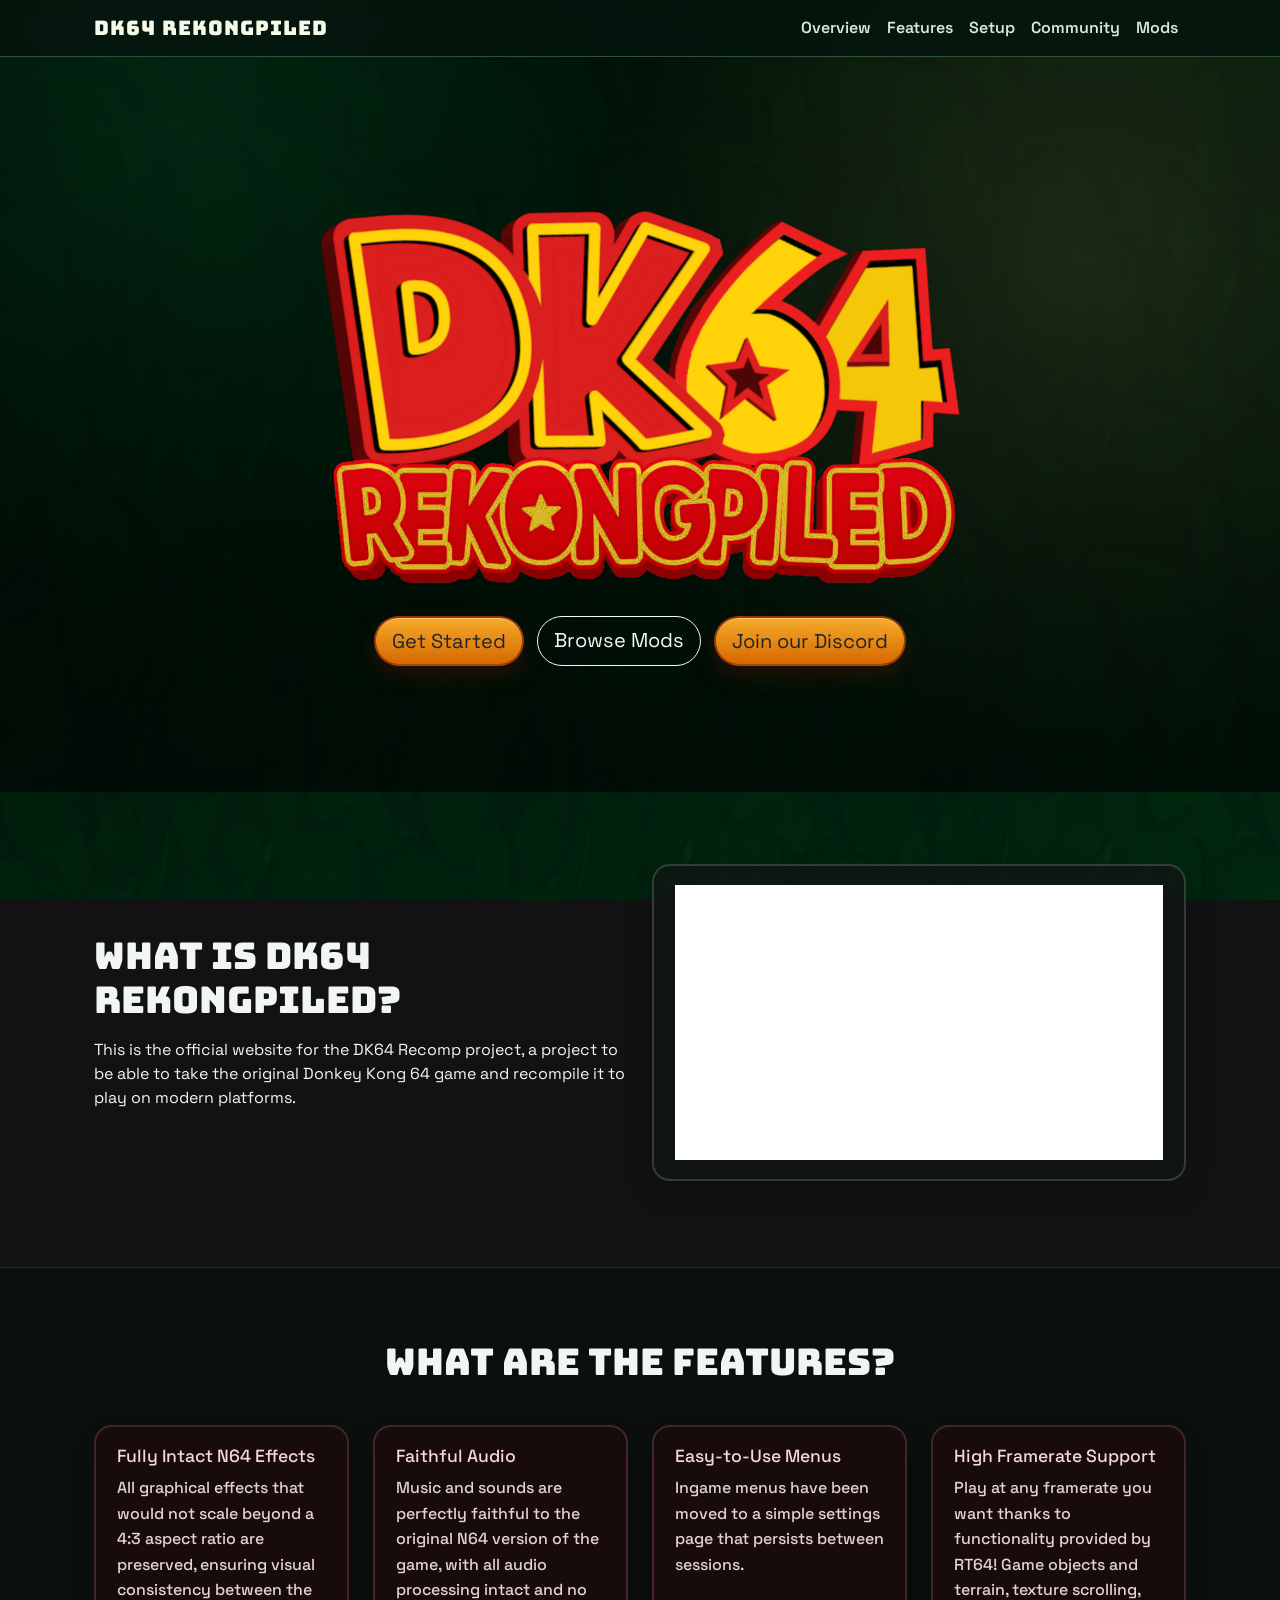
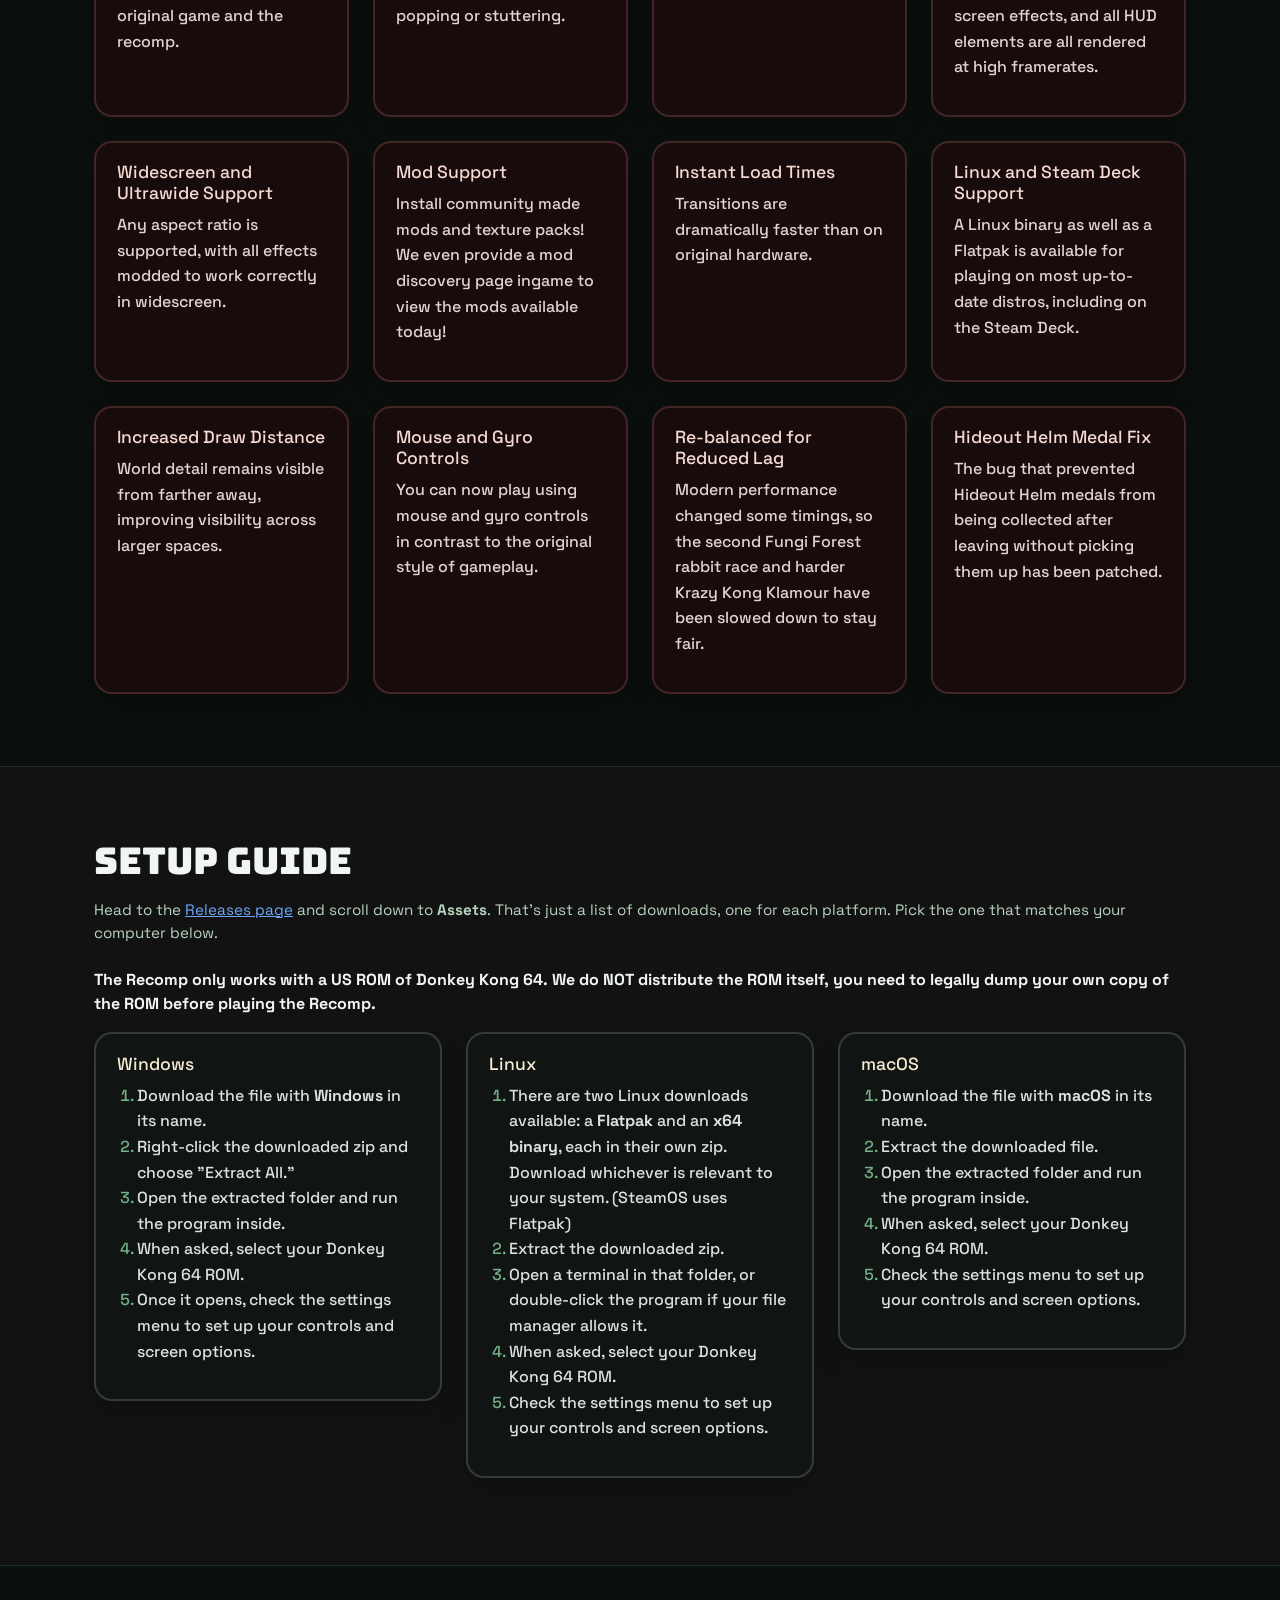
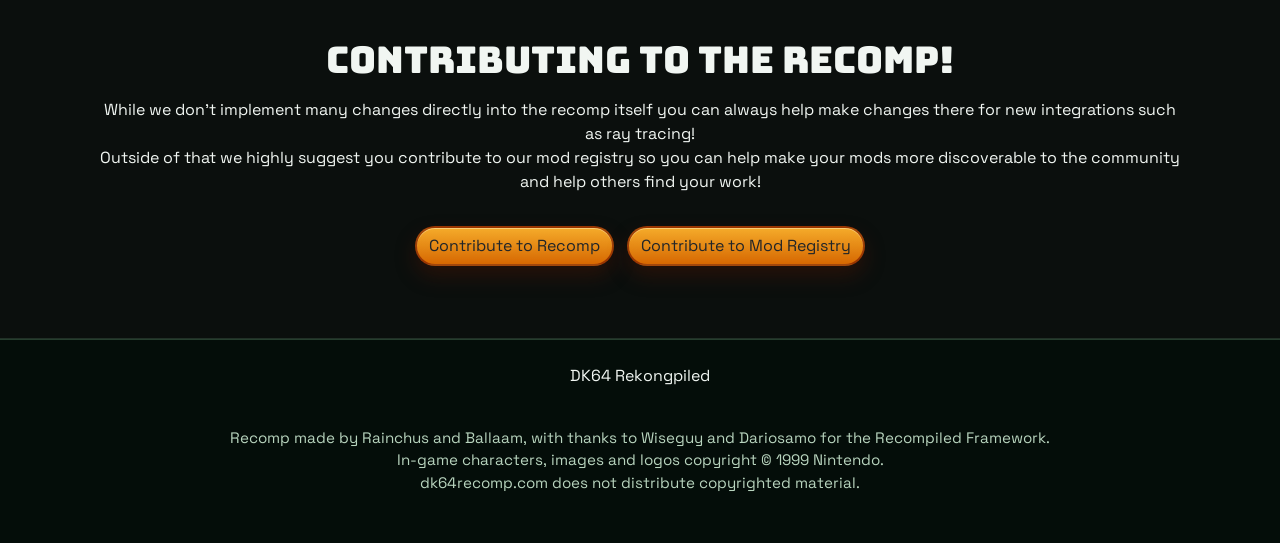
<file: index.html>
<!doctype html>
<html lang="en" data-bs-theme="dark">
  <head>
    <meta charset="utf-8" />
    <meta name="viewport" content="width=device-width, initial-scale=1" />
    <meta name="description" content="DK64 Rekongpiled." />
    <title>DK64 Rekongpiled | Project Home</title>
    <link rel="preconnect" href="https://fonts.googleapis.com" />
    <link rel="preconnect" href="https://fonts.gstatic.com" crossorigin />
    <link
      href="https://fonts.googleapis.com/css2?family=Bungee&family=Space+Grotesk:wght@400;500;700&display=swap"
      rel="stylesheet"
    />
    <link rel="icon" type="image/png" href="img/Logo.png" />
    <link href="styles/styles.css" rel="stylesheet" />
    <link href="styles/landing.css" rel="stylesheet" />
  </head>
  <body id="top">
    <nav
      class="navbar navbar-expand-lg fixed-top site-navbar"
      aria-label="Main navigation"
    >
      <div class="container px-4">
        <a class="navbar-brand" href="#top">DK64 Rekongpiled</a>
        <button
          class="navbar-toggler"
          type="button"
          data-bs-toggle="collapse"
          data-bs-target="#navbarResponsive"
          aria-controls="navbarResponsive"
          aria-expanded="false"
          aria-label="Toggle navigation"
        >
          <span class="navbar-toggler-icon"></span>
        </button>
        <div class="collapse navbar-collapse" id="navbarResponsive">
          <ul class="navbar-nav ms-auto">
            <li class="nav-item">
              <a class="nav-link" href="#overview">Overview</a>
            </li>
            <li class="nav-item">
              <a class="nav-link" href="#features">Features</a>
            </li>
            <li class="nav-item">
              <a class="nav-link" href="#setup">Setup</a>
            </li>
            <li class="nav-item">
              <a class="nav-link" href="#community">Community</a>
            </li>
            <li class="nav-item">
              <a class="nav-link" href="mods.html">Mods</a>
            </li>
          </ul>
        </div>
      </div>
    </nav>

    <header class="hero text-white text-center">
      <div class="hero-overlay"></div>
      <div class="container px-4 hero-content">
        <img class="hero-logo" src="img/Logo.png" alt="DK64 Rekongpiled logo" />
        <div class="hero-actions">
          <a class="btn btn-success btn-lg rounded-pill text-dark" href="#setup"
            >Get Started</a
          >
          <a class="btn btn-outline-light btn-lg rounded-pill" href="mods.html"
            >Browse Mods</a
          >
          <a
            class="btn btn-success btn-lg rounded-pill text-dark"
            href="https://discord.gg/yrMw2CfuEZ"
            target="_blank"
            rel="noopener noreferrer"
            >Join our Discord</a
          >
        </div>
      </div>
    </header>

    <main>
      <section id="overview" class="section-block">
        <div class="container px-4">
          <div class="row g-4 align-items-center">
            <div class="col-lg-6">
              <h2>What is DK64 Rekongpiled?</h2>
              <p>
                This is the official website for the DK64 Recomp project, a
                project to be able to take the original Donkey Kong 64 game and
                recompile it to play on modern platforms.
              </p>
            </div>
            <div class="col-lg-6">
              <div class="panel-card">
                <div class="ratio ratio-16x9">
                  <iframe
                    src="https://www.youtube.com/embed/RYIZZZ33vAI"
                    title="Quickstart Guide"
                    allow="
                      accelerometer;
                      autoplay;
                      clipboard-write;
                      encrypted-media;
                      gyroscope;
                      picture-in-picture;
                      web-share;
                    "
                    allowfullscreen
                  ></iframe>
                </div>
              </div>
            </div>
          </div>
        </div>
      </section>

      <section id="features" class="section-block alt">
        <div class="container px-4">
          <h2 class="text-center">What are the features?</h2>
          <div class="row g-4 mt-1">
            <div class="col-md-6 col-lg-3">
              <article class="feature-card">
                <h3>Fully Intact N64 Effects</h3>
                <p>
                  All graphical effects that would not scale beyond a 4:3 aspect
                  ratio are preserved, ensuring visual consistency between the
                  original game and the recomp.
                </p>
              </article>
            </div>
            <div class="col-md-6 col-lg-3">
              <article class="feature-card">
                <h3>Faithful Audio</h3>
                <p>
                  Music and sounds are perfectly faithful to the original N64
                  version of the game, with all audio processing intact and no
                  popping or stuttering.
                </p>
              </article>
            </div>
            <div class="col-md-6 col-lg-3">
              <article class="feature-card">
                <h3>Easy-to-Use Menus</h3>
                <p>
                  Ingame menus have been moved to a simple settings page that
                  persists between sessions.
                </p>
              </article>
            </div>
            <div class="col-md-6 col-lg-3">
              <article class="feature-card">
                <h3>High Framerate Support</h3>
                <p>
                  Play at any framerate you want thanks to functionality
                  provided by RT64! Game objects and terrain, texture scrolling,
                  screen effects, and all HUD elements are all rendered at high
                  framerates.
                </p>
              </article>
            </div>
            <div class="col-md-6 col-lg-3">
              <article class="feature-card">
                <h3>Widescreen and Ultrawide Support</h3>
                <p>
                  Any aspect ratio is supported, with all effects modded to work
                  correctly in widescreen.
                </p>
              </article>
            </div>
            <div class="col-md-6 col-lg-3">
              <article class="feature-card">
                <h3>Mod Support</h3>
                <p>
                  Install community made mods and texture packs! We even provide
                  a mod discovery page ingame to view the mods available today!
                </p>
              </article>
            </div>
            <div class="col-md-6 col-lg-3">
              <article class="feature-card">
                <h3>Instant Load Times</h3>
                <p>
                  Transitions are dramatically faster than on original hardware.
                </p>
              </article>
            </div>
            <div class="col-md-6 col-lg-3">
              <article class="feature-card">
                <h3>Linux and Steam Deck Support</h3>
                <p>
                  A Linux binary as well as a Flatpak is available for playing
                  on most up-to-date distros, including on the Steam Deck.
                </p>
              </article>
            </div>
            <div class="col-md-6 col-lg-3">
              <article class="feature-card">
                <h3>Increased Draw Distance</h3>
                <p>
                  World detail remains visible from farther away, improving
                  visibility across larger spaces.
                </p>
              </article>
            </div>
            <div class="col-md-6 col-lg-3">
              <article class="feature-card">
                <h3>Mouse and Gyro Controls</h3>
                <p>
                  You can now play using mouse and gyro controls in contrast to
                  the original style of gameplay.
                </p>
              </article>
            </div>
            <div class="col-md-6 col-lg-3">
              <article class="feature-card">
                <h3>Re-balanced for Reduced Lag</h3>
                <p>
                  Modern performance changed some timings, so the second Fungi
                  Forest rabbit race and harder Krazy Kong Klamour have been
                  slowed down to stay fair.
                </p>
              </article>
            </div>
            <div class="col-md-6 col-lg-3">
              <article class="feature-card">
                <h3>Hideout Helm Medal Fix</h3>
                <p>
                  The bug that prevented Hideout Helm medals from being
                  collected after leaving without picking them up has been
                  patched.
                </p>
              </article>
            </div>
          </div>
        </div>
      </section>

      <section id="setup" class="section-block">
        <div class="container px-4">
          <h2>Setup Guide</h2>
          <p class="small-note mb-4">
            Head to the
            <a
              href="https://github.com/Rainchus/Donkey-Kong-64-Recompiled/releases"
              target="_blank"
              rel="noopener noreferrer"
              >Releases page</a
            >
            and scroll down to <strong>Assets</strong>. That's just a list of
            downloads, one for each platform. Pick the one that matches your
            computer below.
          </p>
          <p>
            <strong
              >The Recomp only works with a US ROM of Donkey Kong 64. We do
              NOT distribute the ROM itself, you need to legally dump your own
              copy of the ROM before playing the Recomp.</strong
            >
          </p>
          <div class="row g-4 align-items-start">
            <div class="col-lg-4">
              <div class="panel-card">
                <h3>Windows</h3>
                <ol>
                  <li>
                    Download the file with <strong>Windows</strong> in its name.
                  </li>
                  <li>
                    Right-click the downloaded zip and choose "Extract All."
                  </li>
                  <li>Open the extracted folder and run the program inside.</li>
                  <li>When asked, select your Donkey Kong 64 ROM.</li>
                  <li>
                    Once it opens, check the settings menu to set up your
                    controls and screen options.
                  </li>
                </ol>
              </div>
            </div>
            <div class="col-lg-4">
              <div class="panel-card">
                <h3>Linux</h3>
                <ol>
                  <li>
                    There are two Linux downloads available: a
                    <strong>Flatpak</strong> and an <strong>x64 binary</strong>,
                    each in their own zip. Download whichever is relevant to
                    your system. (SteamOS uses Flatpak)
                  </li>
                  <li>Extract the downloaded zip.</li>
                  <li>
                    Open a terminal in that folder, or double-click the program
                    if your file manager allows it.
                  </li>
                  <li>When asked, select your Donkey Kong 64 ROM.</li>
                  <li>
                    Check the settings menu to set up your controls and screen
                    options.
                  </li>
                </ol>
              </div>
            </div>
            <div class="col-lg-4">
              <div class="panel-card">
                <h3>macOS</h3>
                <ol>
                  <li>
                    Download the file with <strong>macOS</strong> in its name.
                  </li>
                  <li>Extract the downloaded file.</li>
                  <li>Open the extracted folder and run the program inside.</li>
                  <li>When asked, select your Donkey Kong 64 ROM.</li>
                  <li>
                    Check the settings menu to set up your controls and screen
                    options.
                  </li>
                </ol>
              </div>
            </div>
          </div>
        </div>
      </section>

      <section id="community" class="section-block alt">
        <div class="container px-4 text-center">
          <h2>Contributing to the recomp!</h2>
          <p>
            While we don't implement many changes directly into the recomp
            itself you can always help make changes there for new integrations
            such as ray tracing!
            <br />
            Outside of that we highly suggest you contribute to our mod registry
            so you can help make your mods more discoverable to the community
            and help others find your work!
          </p>
          <div class="hero-actions center-actions">
            <a
              class="btn btn-success rounded-pill text-dark"
              href="https://github.com/Rainchus/Donkey-Kong-64-Recompiled"
              target="_blank"
              rel="noopener noreferrer"
            >
              Contribute to Recomp
            </a>
            <a
              class="btn btn-success rounded-pill text-dark"
              href="https://github.com/Killklli/DK64RecompWebsite/blob/main/config.json"
              target="_blank"
              rel="noopener noreferrer"
            >
              Contribute to Mod Registry
            </a>
          </div>
        </div>
      </section>
    </main>

    <footer class="site-footer">
      <div class="container px-4">
        <p>DK64 Rekongpiled</p>
        <p class="small-note">
          <br />
          Recomp made by Rainchus and Ballaam, with thanks to Wiseguy and
          Dariosamo for the Recompiled Framework.
          <br />
          In-game characters, images and logos copyright © 1999 Nintendo.
          <br />
          dk64recomp.com does not distribute copyrighted material.
          <br />
        </p>
      </div>
    </footer>

    <script src="https://cdn.jsdelivr.net/npm/bootstrap@5.3.3/dist/js/bootstrap.bundle.min.js"></script>
  </body>
</html>
</file>
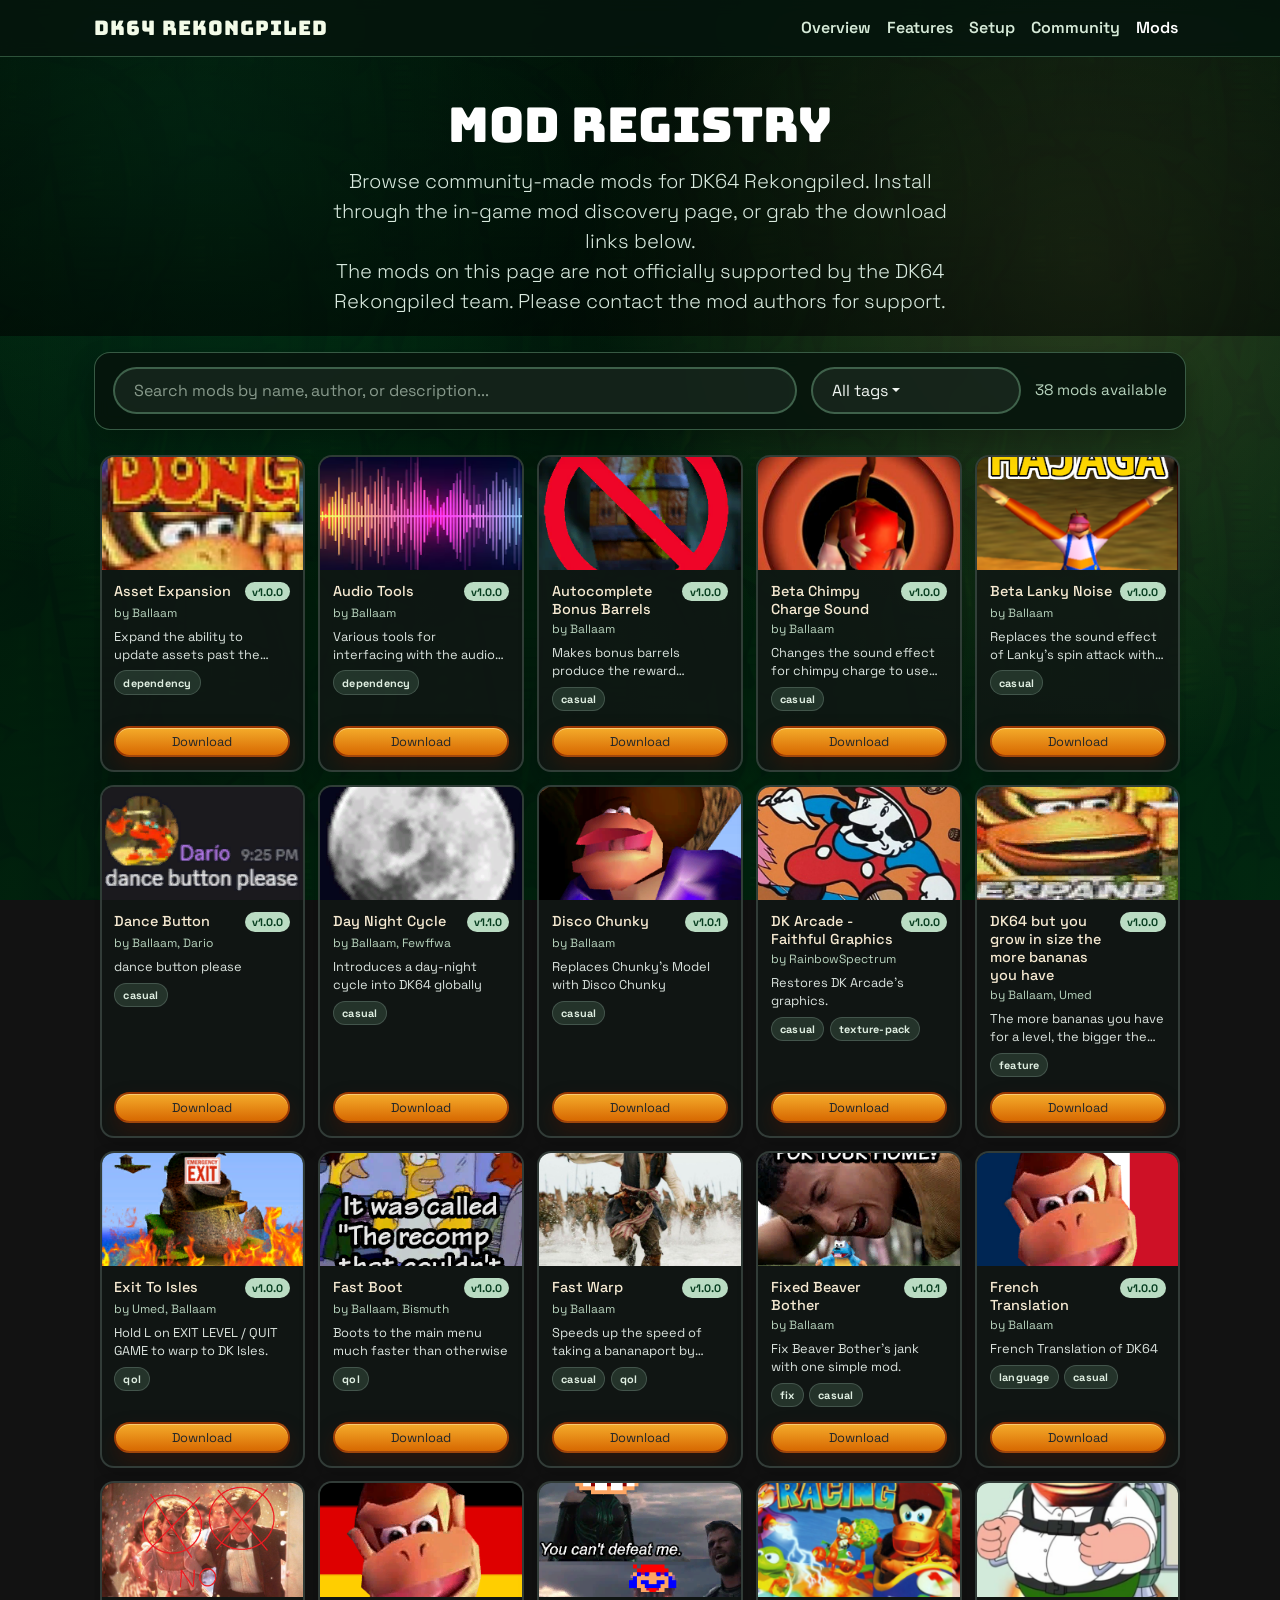
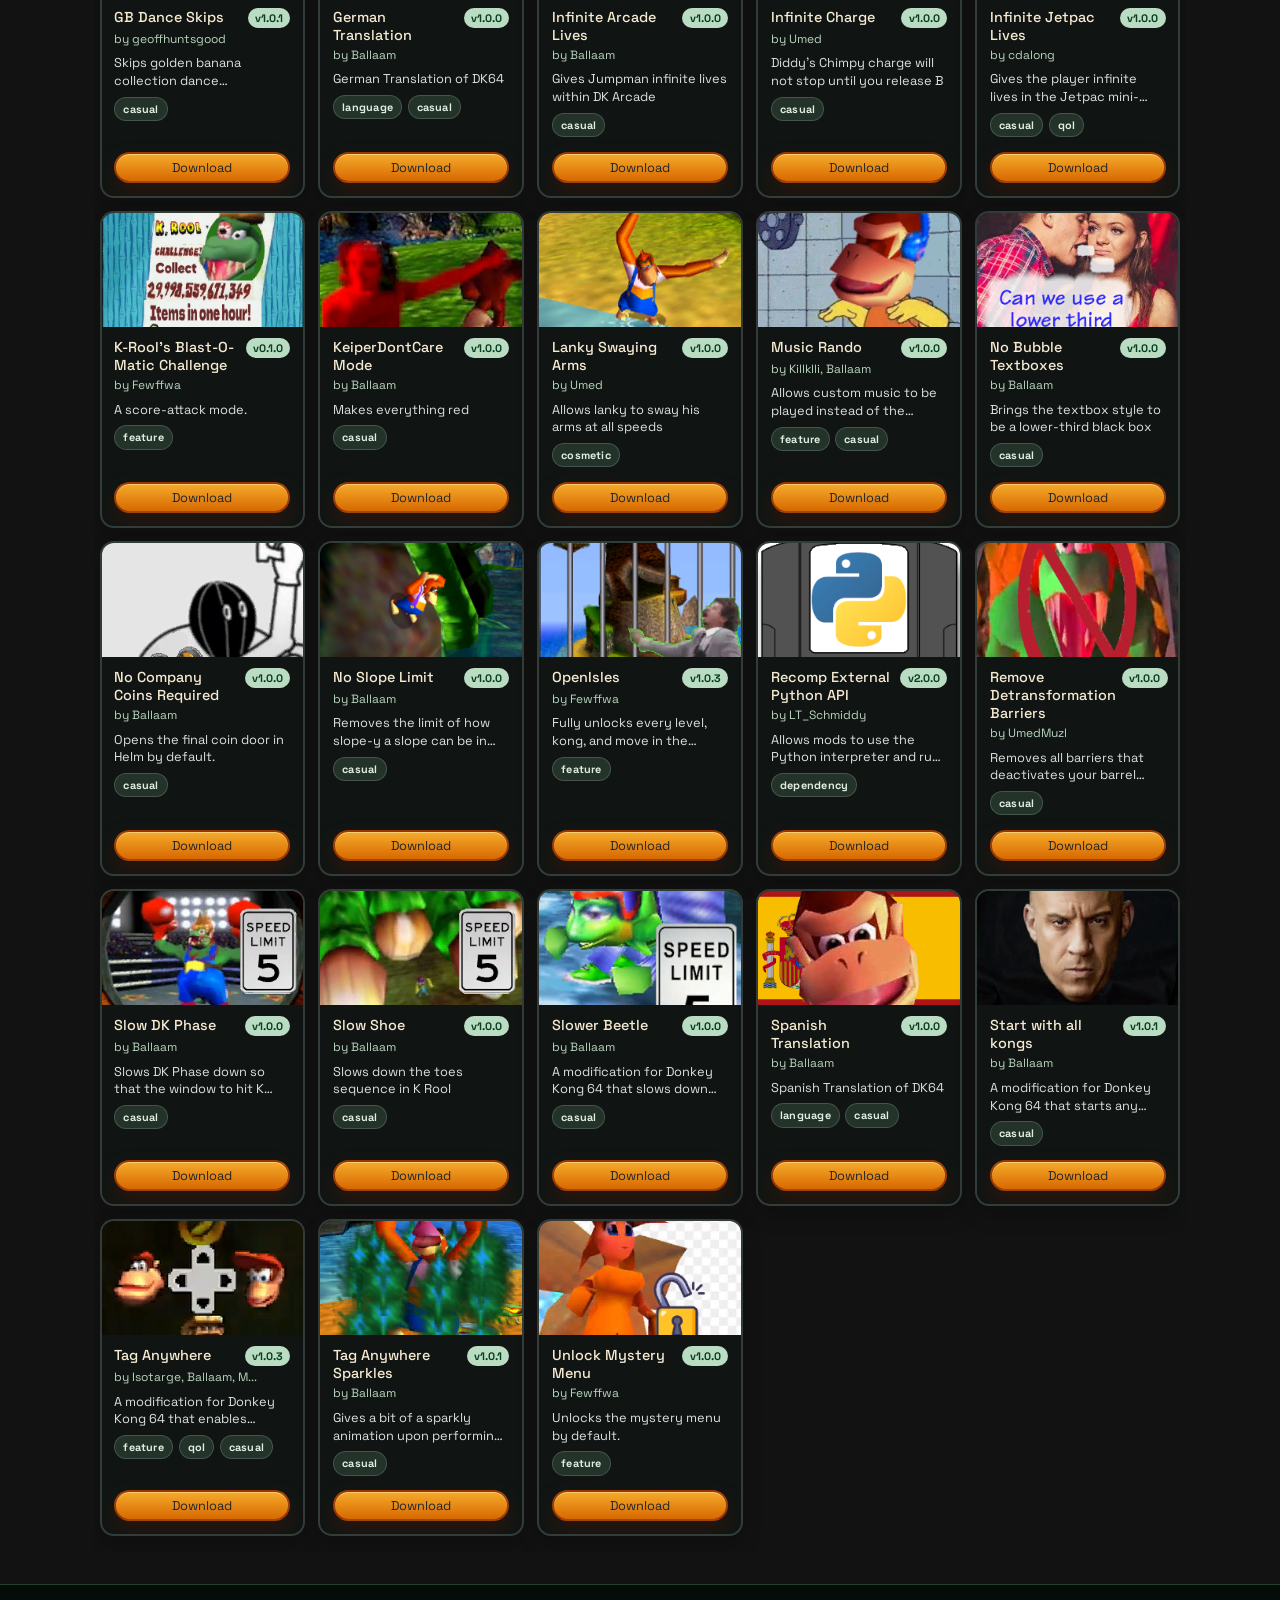
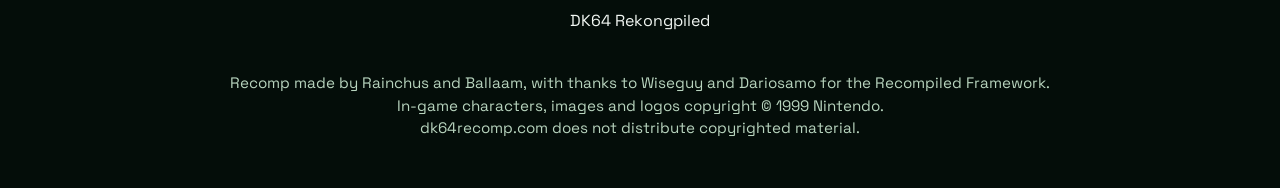
<file: mods.html>
<!doctype html>
<html lang="en" data-bs-theme="dark">
  <head>
    <meta charset="utf-8" />
    <meta name="viewport" content="width=device-width, initial-scale=1" />
    <meta
      name="description"
      content="Browse community mods for DK64 Rekongpiled."
    />
    <title>Mods | DK64 Rekongpiled</title>
    <link rel="preconnect" href="https://fonts.googleapis.com" />
    <link rel="preconnect" href="https://fonts.gstatic.com" crossorigin />
    <link
      href="https://fonts.googleapis.com/css2?family=Bungee&family=Space+Grotesk:wght@400;500;700&display=swap"
      rel="stylesheet"
    />
    <link rel="icon" type="image/png" href="img/Logo.png" />
    <link href="styles/styles.css" rel="stylesheet" />
    <link href="styles/landing.css" rel="stylesheet" />
    <link href="styles/mods.css" rel="stylesheet" />
  </head>
  <body id="top">
    <nav
      class="navbar navbar-expand-lg fixed-top site-navbar"
      aria-label="Main navigation"
    >
      <div class="container px-4">
        <a class="navbar-brand" href="index.html">DK64 Rekongpiled</a>
        <button
          class="navbar-toggler"
          type="button"
          data-bs-toggle="collapse"
          data-bs-target="#navbarResponsive"
          aria-controls="navbarResponsive"
          aria-expanded="false"
          aria-label="Toggle navigation"
        >
          <span class="navbar-toggler-icon"></span>
        </button>
        <div class="collapse navbar-collapse" id="navbarResponsive">
          <ul class="navbar-nav ms-auto">
            <li class="nav-item">
              <a class="nav-link" href="index.html#overview">Overview</a>
            </li>
            <li class="nav-item">
              <a class="nav-link" href="index.html#features">Features</a>
            </li>
            <li class="nav-item">
              <a class="nav-link" href="index.html#setup">Setup</a>
            </li>
            <li class="nav-item">
              <a class="nav-link" href="index.html#community">Community</a>
            </li>
            <li class="nav-item">
              <a class="nav-link active" aria-current="page" href="mods.html"
                >Mods</a
              >
            </li>
          </ul>
        </div>
      </div>
    </nav>

    <header class="page-hero text-white text-center">
      <div class="hero-overlay"></div>
      <div class="container px-4">
        <h1>Mod Registry</h1>
        <p class="lead">
          Browse community-made mods for DK64 Rekongpiled. Install through the
          in-game mod discovery page, or grab the download links below.

          <br />
          The mods on this page are not officially supported by the DK64
          Rekongpiled team. Please contact the mod authors for support.
        </p>
      </div>
    </header>

    <main>
      <section id="mods" class="section-block">
        <div class="container px-4">
          <div class="mods-toolbar">
            <div class="search-wrap">
              <label class="visually-hidden" for="modSearch">Search mods</label>
              <input
                type="search"
                id="modSearch"
                class="mod-search"
                placeholder="Search mods by name, author, or description..."
                autocomplete="off"
              />
            </div>
            <div class="mod-tag-filter dropdown">
              <button
                type="button"
                id="modTagToggle"
                class="mod-search mod-tag-select dropdown-toggle"
                data-bs-toggle="dropdown"
                aria-expanded="false"
              >
                All tags
              </button>
              <div
                id="modTagMenu"
                class="dropdown-menu mod-tag-menu"
                role="menu"
                aria-label="Select tags to filter mods"
              ></div>
            </div>
            <div class="mods-count" id="modsCount">Loading mods...</div>
          </div>

          <div class="mod-grid" id="modGrid"></div>
          <p class="no-results d-none" id="noResults">
            No mods matched your search.
          </p>
          <p class="mods-error d-none" id="modsError">
            Couldn't load the mod list right now. Please try again later.
          </p>
        </div>
      </section>
    </main>

    <div
      class="modal fade"
      id="modDetailModal"
      tabindex="-1"
      aria-labelledby="modDetailTitle"
      aria-hidden="true"
    >
      <div class="modal-dialog modal-dialog-centered modal-lg">
        <div class="modal-content mod-modal-content">
          <div class="modal-header">
            <h5 class="modal-title" id="modDetailTitle"></h5>
            <button
              type="button"
              class="btn-close btn-close-white"
              data-bs-dismiss="modal"
              aria-label="Close"
            ></button>
          </div>
          <div class="modal-body">
            <div class="mod-modal-top">
              <img id="modDetailImg" alt="" class="mod-modal-img" />
              <div class="mod-modal-meta">
                <p class="mod-author" id="modDetailAuthor"></p>
                <span class="mod-version" id="modDetailVersion"></span>
              </div>
            </div>
            <div class="mod-tags mod-modal-tags" id="modDetailTags"></div>
            <p class="mod-modal-desc" id="modDetailDesc"></p>
          </div>
          <div class="modal-footer">
            <a id="modDetailRepo" class="btn btn-outline-light rounded-pill"
              >View Mod Page</a
            >
            <a
              id="modDetailDownload"
              class="btn btn-success rounded-pill text-dark"
              >Download</a
            >
          </div>
        </div>
      </div>
    </div>

    <footer class="site-footer">
      <div class="container px-4">
        <p>DK64 Rekongpiled</p>
        <p class="small-note">
          <br />
          Recomp made by Rainchus and Ballaam, with thanks to Wiseguy and
          Dariosamo for the Recompiled Framework.
          <br />
          In-game characters, images and logos copyright © 1999 Nintendo.
          <br />
          dk64recomp.com does not distribute copyrighted material.
          <br />
        </p>
      </div>
    </footer>

    <script src="https://cdn.jsdelivr.net/npm/bootstrap@5.3.3/dist/js/bootstrap.bundle.min.js"></script>
    <script src="scripts/mods.js"></script>
  </body>
</html>
</file>
<file: styles/landing.css>
:root {
  --brand-green: #0f8d4a;
  --brand-green-dark: #065b2f;
  --ink: #f1f6f2;
  --panel: rgba(9, 23, 16, 0.72);
  --panel-border: rgba(116, 176, 136, 0.45);
  --textbox-bg: linear-gradient(
    180deg,
    rgba(255, 178, 44, 0.92),
    rgba(237, 114, 0, 0.88)
  );
  --textbox-border: rgba(131, 34, 0, 0.72);
  --textbox-shadow: rgba(95, 24, 0, 0.34);
  --textbox-ink: #fff8dc;
  --textbox-accent: rgba(255, 225, 128, 0.45);
}

* {
  box-sizing: border-box;
}

body {
  font-family: "Space Grotesk", sans-serif;
  color: var(--ink);
  background:
    radial-gradient(circle at 15% 15%, rgba(8, 171, 88, 0.2), transparent 35%),
    radial-gradient(
      circle at 85% 30%,
      rgba(255, 232, 127, 0.16),
      transparent 40%
    ),
    linear-gradient(160deg, rgba(0, 18, 8, 0.94), rgba(1, 36, 17, 0.9)),
    url("../img/bgfinal.webp");
  background-size: cover, cover, cover, 420px;
  background-attachment: fixed;
  margin: 0;
}

.site-navbar {
  background: rgba(5, 22, 13, 0.86);
  backdrop-filter: blur(8px);
  border-bottom: 1px solid rgba(97, 156, 115, 0.45);
}

.site-navbar .navbar-brand {
  font-family: "Bungee", sans-serif;
  letter-spacing: 1px;
  color: #f3fbe8;
}

.site-navbar .nav-link {
  color: #d6ead8;
  font-weight: 600;
}

.site-navbar .nav-link:hover {
  color: #fff5b0;
}

.hero {
  position: relative;
  min-height: 88vh;
  display: flex;
  align-items: center;
  justify-content: center;
  overflow: hidden;
  padding-top: 84px;
}

.hero-overlay {
  position: absolute;
  inset: 0;
  background: linear-gradient(180deg, rgba(0, 0, 0, 0.2), rgba(0, 0, 0, 0.6));
}

.hero-content {
  position: relative;
  z-index: 1;
  max-width: 880px;
  animation: lift-in 700ms ease-out;
}

.hero-logo {
  display: block;
  width: min(100%, 640px);
  height: auto;
  margin: 0 auto;
}

.kicker {
  text-transform: uppercase;
  letter-spacing: 2px;
  font-weight: 700;
  color: #d6f0da;
  margin-bottom: 0.75rem;
}

.hero h1 {
  font-family: "Bungee", sans-serif;
  font-size: clamp(2.1rem, 6vw, 4rem);
  line-height: 1.06;
  margin-bottom: 1rem;
}

.hero .lead {
  max-width: 720px;
  margin: 0 auto;
  color: #d9eadf;
}

.hero-actions {
  margin-top: 2rem;
  display: flex;
  gap: 0.8rem;
  justify-content: center;
  flex-wrap: wrap;
}

.btn-success {
  background: linear-gradient(
    180deg,
    rgba(255, 178, 44, 0.96),
    rgba(237, 114, 0, 0.9)
  );
  border: 2px solid var(--textbox-border);
  color: var(--textbox-ink);
  box-shadow:
    inset 0 1px 0 rgba(255, 247, 204, 0.45),
    0 10px 20px var(--textbox-shadow);
}

.btn-success:hover,
.btn-success:focus-visible {
  background: linear-gradient(
    180deg,
    rgba(255, 189, 73, 0.98),
    rgba(214, 103, 0, 0.96)
  );
  border-color: rgba(147, 48, 0, 0.85);
  color: var(--textbox-ink);
}

.section-block {
  padding: 4.5rem 0;
}

.section-block h2 {
  font-family: "Bungee", sans-serif;
  font-size: clamp(1.5rem, 3.2vw, 2.3rem);
  margin-bottom: 1rem;
}

.alt {
  background: rgba(0, 11, 6, 0.38);
  border-top: 1px solid rgba(109, 164, 126, 0.22);
  border-bottom: 1px solid rgba(109, 164, 126, 0.22);
}

.panel-card,
.feature-card {
  border-radius: 18px;
  padding: 1.2rem 1.3rem;
  color: #411000;
}

.panel-card {
  margin-bottom: 0.9rem;
  background: rgba(17, 23, 20, 0.82);
  border: 2px solid rgba(139, 163, 151, 0.28);
  box-shadow: 0 12px 26px rgba(0, 0, 0, 0.16);
}

.feature-card {
  background: rgba(28, 12, 12, 0.82);
  border: 2px solid rgba(163, 93, 93, 0.32);
  box-shadow: 0 12px 26px rgba(0, 0, 0, 0.2);
}

.panel-card p,
.panel-card li,
.feature-card p,
.feature-card li {
  line-height: 1.6;
  font-weight: 500;
  text-shadow: none;
}

.panel-card p,
.panel-card li {
  color: rgba(232, 240, 235, 0.94);
}

.feature-card p,
.feature-card li {
  color: rgba(240, 224, 224, 0.94);
}

.panel-card a,
.feature-card a {
  font-weight: 700;
  text-underline-offset: 2px;
}

.panel-card a {
  color: #f4d77a;
  text-decoration-color: rgba(244, 215, 122, 0.7);
}

.feature-card a {
  color: #f0a37a;
  text-decoration-color: rgba(240, 163, 122, 0.7);
}

.panel-card a:hover {
  color: #ffe29f;
  text-decoration-color: rgba(255, 226, 159, 0.9);
}

.feature-card a:hover {
  color: #ffc39f;
  text-decoration-color: rgba(255, 195, 159, 0.9);
}

.panel-card h3,
.feature-card h3 {
  font-size: 1.1rem;
  margin-bottom: 0.5rem;
  text-shadow: none;
}

.panel-card h3 {
  color: #f6ead2;
}

.feature-card h3 {
  color: #f6d9d2;
}

.panel-card ol,
.feature-card ol,
.panel-card ul,
.feature-card ul {
  padding-left: 1.25rem;
}

.panel-card li::marker {
  color: #74b088;
}

.feature-card li::marker {
  color: #c07a5a;
}

.feature-card {
  height: 100%;
  transition:
    transform 180ms ease,
    border-color 180ms ease,
    box-shadow 180ms ease;
}

.feature-card:hover {
  transform: translateY(-4px);
  border-color: rgba(196, 115, 96, 0.7);
  box-shadow: 0 18px 34px rgba(0, 0, 0, 0.32);
}

.endpoint-box {
  margin-top: 1rem;
  background: linear-gradient(
    180deg,
    rgba(115, 31, 0, 0.9),
    rgba(62, 13, 0, 0.94)
  );
  color: #ffeab8;
  border: 2px solid rgba(255, 194, 78, 0.45);
  border-radius: 14px;
  padding: 1rem;
  overflow-x: auto;
  box-shadow: inset 0 1px 0 rgba(255, 220, 137, 0.2);
}

.site-footer {
  border-top: 1px solid rgba(109, 164, 126, 0.32);
  padding: 1.5rem 0 2rem;
  text-align: center;
  background: rgba(0, 12, 7, 0.76);
}

.small-note {
  color: #b8d4be;
  font-size: 0.95rem;
}

.center-actions {
  justify-content: center;
}

@keyframes lift-in {
  from {
    opacity: 0;
    transform: translateY(24px);
  }
  to {
    opacity: 1;
    transform: translateY(0);
  }
}

@media (max-width: 991px) {
  .section-block {
    padding: 3.5rem 0;
  }

  .hero {
    min-height: 78vh;
  }
}
</file>
<file: styles/mods.css>
.page-hero {
  position: relative;
  padding: 96px 0 20px;
  text-align: center;
  overflow: hidden;
}

.page-hero .hero-overlay {
  position: absolute;
  inset: 0;
  background: linear-gradient(180deg, rgba(0, 0, 0, 0.25), rgba(0, 0, 0, 0.55));
}

.page-hero .container {
  position: relative;
  z-index: 1;
}

.page-hero h1 {
  font-family: "Bungee", sans-serif;
  font-size: clamp(1.8rem, 5vw, 3rem);
  margin-bottom: 0.75rem;
}

.page-hero .lead {
  max-width: 640px;
  margin: 0 auto;
  color: #d9eadf;
}

#mods.section-block {
  padding: 1rem 0 2rem;
}

#mods .container {
  display: flex;
  flex-direction: column;
  min-height: calc(100vh - 230px);
}

.mods-toolbar {
  flex: 0 0 auto;
  position: sticky;
  top: 68px;
  z-index: 5;
  display: flex;
  flex-wrap: wrap;
  gap: 0.9rem;
  align-items: center;
  justify-content: space-between;
  margin-bottom: 1.25rem;
  padding: 0.9rem 1.1rem;
  background: rgba(6, 20, 12, 0.88);
  backdrop-filter: blur(8px);
  border: 1px solid var(--panel-border);
  border-radius: 16px;
  box-shadow: 0 12px 26px rgba(0, 0, 0, 0.28);
}

.search-wrap {
  flex: 1 1 320px;
  position: relative;
}

.mod-search {
  width: 100%;
  background: rgba(255, 255, 255, 0.06);
  border: 2px solid var(--panel-border);
  color: var(--ink);
  border-radius: 999px;
  padding: 0.6rem 1.2rem;
}

.mod-search::placeholder {
  color: rgba(214, 234, 216, 0.6);
}

.mod-search:focus {
  outline: none;
  border-color: rgba(255, 225, 128, 0.7);
  box-shadow: 0 0 0 0.2rem rgba(255, 225, 128, 0.2);
  background: rgba(255, 255, 255, 0.09);
  color: var(--ink);
}

.mods-count {
  color: #b8d4be;
  font-size: 0.95rem;
  white-space: nowrap;
}

.mod-tag-filter {
  flex: 0 1 210px;
}

.mod-tag-select {
  width: 100%;
  text-align: left;
  cursor: pointer;
}

.mod-tag-menu {
  min-width: 100%;
  max-height: 240px;
  overflow-y: auto;
}

.mod-tag-option {
  display: flex;
  align-items: center;
  gap: 0.5rem;
  padding: 0.45rem 0.8rem;
  color: var(--ink);
}

.mod-tag-option input {
  accent-color: var(--brand-green);
}

.mod-grid {
  display: grid;
  grid-template-columns: repeat(auto-fill, minmax(190px, 1fr));
  align-content: start;
  gap: 0.85rem;
  flex: 1 1 auto;
  min-height: 360px;
  overflow-y: auto;
  padding: 0.35rem 0.35rem 1rem;
  scrollbar-color: var(--brand-green) rgba(255, 255, 255, 0.06);
  scrollbar-width: thin;
}

.mod-grid::-webkit-scrollbar {
  width: 10px;
}

.mod-grid::-webkit-scrollbar-track {
  background: rgba(255, 255, 255, 0.05);
  border-radius: 8px;
}

.mod-grid::-webkit-scrollbar-thumb {
  background: var(--brand-green);
  border-radius: 8px;
}

.mod-card {
  display: flex;
  flex-direction: column;
  background: rgba(17, 23, 20, 0.82);
  border: 2px solid rgba(139, 163, 151, 0.28);
  border-radius: 14px;
  overflow: hidden;
  cursor: pointer;
  box-shadow: 0 10px 20px rgba(0, 0, 0, 0.2);
  transition:
    transform 180ms ease,
    border-color 180ms ease,
    box-shadow 180ms ease;
}

.mod-card:hover,
.mod-card:focus-visible {
  transform: translateY(-4px);
  border-color: rgba(255, 241, 183, 0.55);
  box-shadow: 0 16px 28px rgba(0, 0, 0, 0.32);
}

.mod-card:focus-visible {
  outline: 2px solid rgba(255, 225, 128, 0.8);
  outline-offset: 2px;
}

.mod-thumb-wrap {
  width: 100%;
  aspect-ratio: 16 / 9;
  background: rgba(0, 0, 0, 0.35);
  display: flex;
  align-items: center;
  justify-content: center;
  overflow: hidden;
}

.mod-thumb-wrap img {
  width: 100%;
  height: 100%;
  object-fit: cover;
}

.mod-body {
  padding: 0.7rem 0.8rem 0.3rem;
  flex: 1;
  display: flex;
  flex-direction: column;
}

.mod-header {
  display: flex;
  align-items: baseline;
  justify-content: space-between;
  gap: 0.4rem;
}

.mod-header h3 {
  font-size: 0.9rem;
  margin: 0;
  color: #f6ead2;
  line-height: 1.25;
}

.mod-version {
  flex-shrink: 0;
  font-size: 0.68rem;
  font-weight: 700;
  color: #063d1f;
  background: rgba(217, 255, 226, 0.85);
  border-radius: 999px;
  padding: 0.1rem 0.45rem;
}

.mod-author {
  margin: 0.15rem 0 0.4rem;
  font-size: 0.75rem;
  color: #b8d4be;
}

.mod-desc {
  margin: 0;
  color: rgba(232, 240, 235, 0.94);
  font-size: 0.8rem;
  line-height: 1.4;
  display: -webkit-box;
  -webkit-line-clamp: 2;
  -webkit-box-orient: vertical;
  overflow: hidden;
}

.mod-tags {
  display: flex;
  flex-wrap: wrap;
  gap: 0.35rem;
  margin-top: 0.4rem;
}

.mod-tag {
  display: inline-flex;
  align-items: center;
  min-height: 1.5rem;
  padding: 0.2rem 0.5rem;
  border-radius: 999px;
  background: rgba(82, 117, 93, 0.32);
  border: 1px solid rgba(139, 163, 151, 0.3);
  color: #dfeee1;
  font-size: 0.68rem;
  font-weight: 700;
  letter-spacing: 0.02em;
  text-transform: lowercase;
}

.mod-footer {
  padding: 0.6rem 0.8rem 0.8rem;
}

.mod-footer .btn {
  width: 100%;
  font-size: 0.8rem;
}

.no-results,
.mods-error {
  text-align: center;
  color: #b8d4be;
  padding: 2rem 0;
}

.mod-modal-content {
  background: rgba(10, 26, 16, 0.97);
  border: 2px solid var(--panel-border);
  border-radius: 18px;
  color: var(--ink);
}

.mod-modal-content .modal-header,
.mod-modal-content .modal-footer {
  border-color: rgba(109, 164, 126, 0.3);
}

.mod-modal-content .modal-title {
  font-family: "Bungee", sans-serif;
  font-size: 1.2rem;
  color: #f6ead2;
}

.mod-modal-top {
  display: flex;
  align-items: center;
  gap: 1rem;
  margin-bottom: 1rem;
}

.mod-modal-img {
  width: 96px;
  height: 96px;
  object-fit: cover;
  border-radius: 12px;
  background: rgba(0, 0, 0, 0.35);
  flex-shrink: 0;
}

.mod-modal-meta {
  display: flex;
  flex-direction: column;
  gap: 0.4rem;
  align-items: flex-start;
}

.mod-modal-tags {
  margin-bottom: 0.75rem;
}

.mod-modal-desc {
  color: rgba(232, 240, 235, 0.94);
  line-height: 1.6;
  white-space: pre-line;
}

@media (max-width: 767px) {
  .mods-toolbar {
    top: 60px;
    flex-direction: column;
    align-items: stretch;
  }

  .search-wrap {
    flex: 1 1 auto;
    width: 100%;
  }

  .mods-count {
    text-align: center;
  }

  #mods .container {
    min-height: 0;
  }

  .mod-grid {
    flex: 1 1 auto;
    min-height: 0;
    overflow-y: visible;
  }
}
</file>
